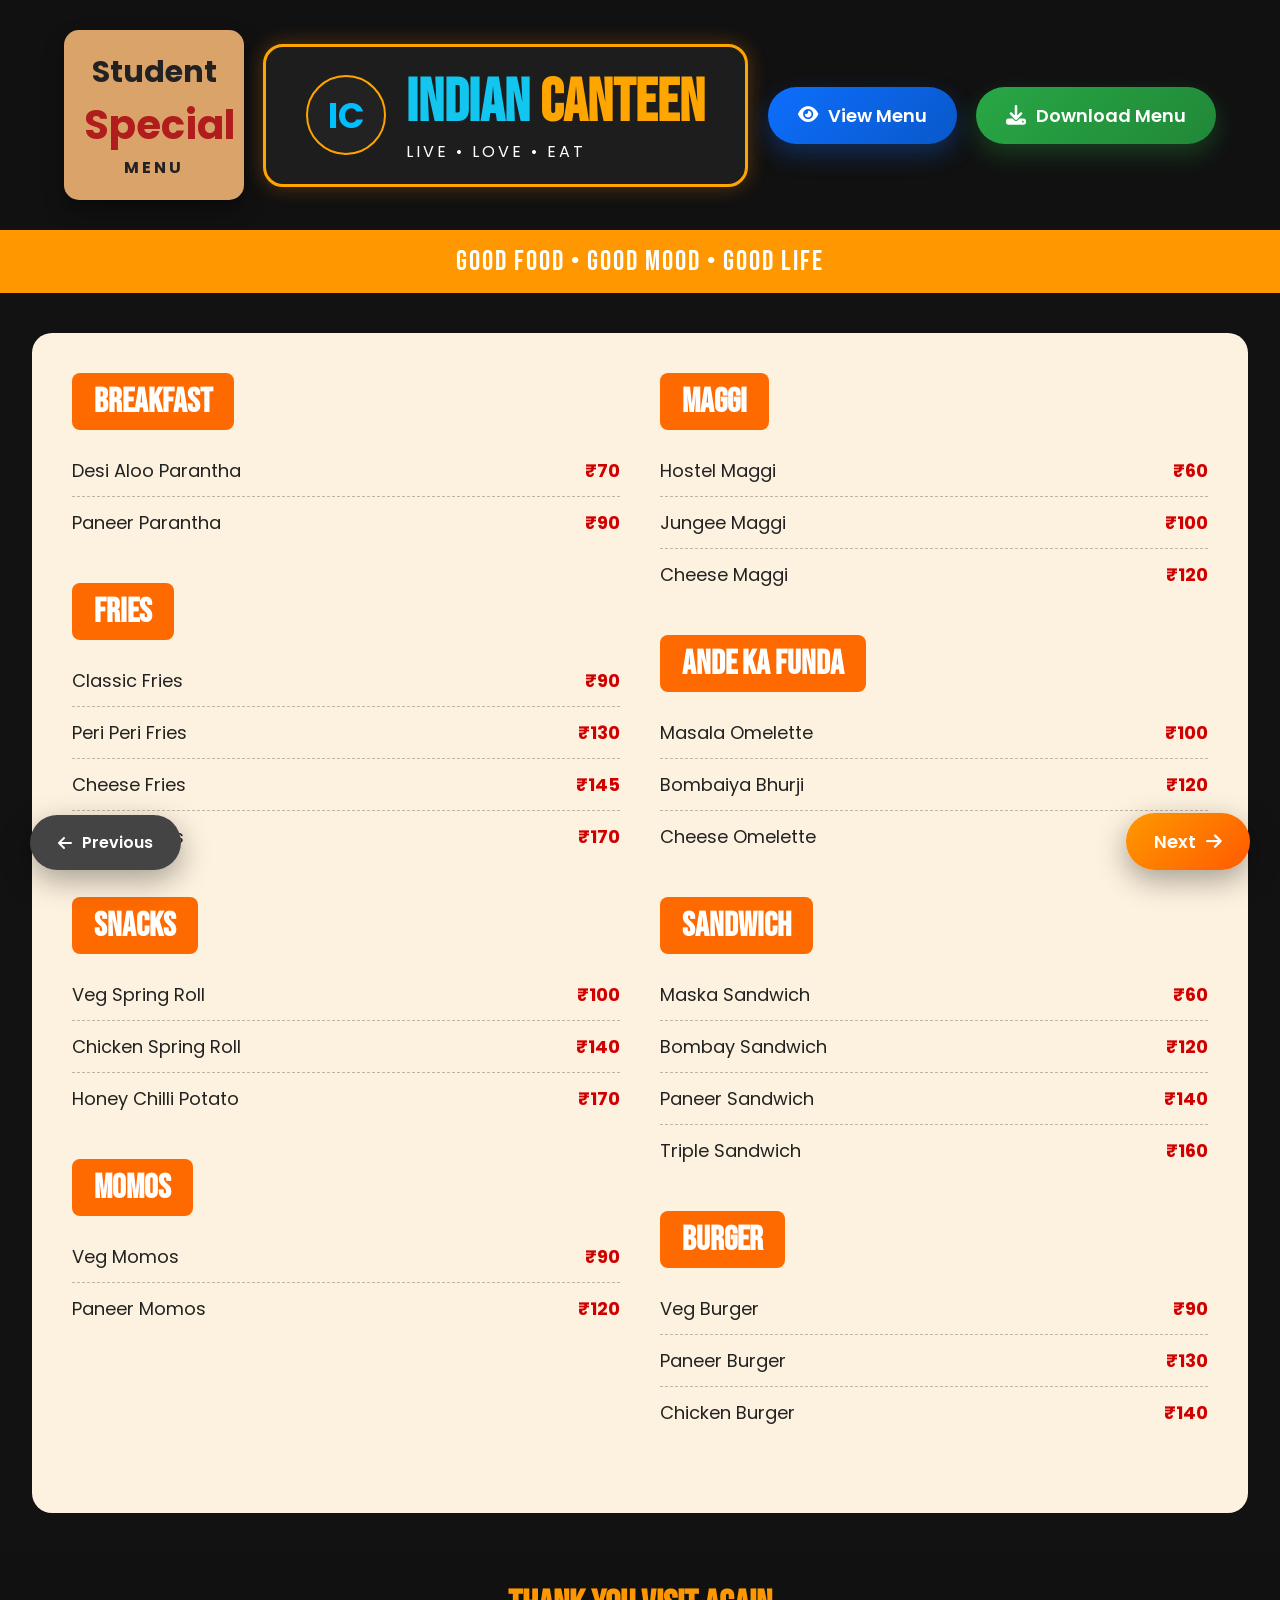
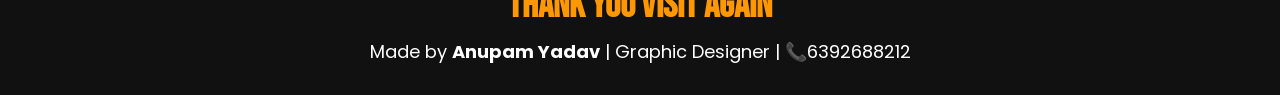
<file: index.html>
<!DOCTYPE html>
<html lang="en">
<head>
<meta charset="UTF-8">
<meta name="viewport" content="width=device-width, initial-scale=1.0">
<title>India Canteen</title>

<link rel="preconnect" href="https://fonts.googleapis.com">
<link href="https://fonts.googleapis.com/css2?family=Poppins:wght@300;400;500;600;700&family=Bebas+Neue&display=swap" rel="stylesheet">

<link rel="stylesheet" href="style.css">

<link rel="stylesheet"
href="https://cdnjs.cloudflare.com/ajax/libs/font-awesome/6.6.0/css/all.min.css">

</head>
<body>

<header>

<div class="student">
    <h3>Student</h3>
    <h2>Special</h2>
    <span>MENU</span>
</div>

<div class="logo">

<div class="circle">
IC
</div>

<div>

<h1>Indian <span>Canteen</span></h1>

<p>LIVE • LOVE • EAT</p>

</div>

</div>

<a href="menu.pdf" class="view-btn">
    <i class="fa-solid fa-eye"></i> View Menu
</a>

<a href="menu.pdf" download class="download-btn">
    <i class="fa-solid fa-download"></i> Download Menu
</a>


</header>

<div class="title">
GOOD FOOD • GOOD MOOD • GOOD LIFE
</div>

<section class="menu">

<div class="left">

<div class="box">

<h2>Breakfast</h2>

<div class="item">
<span>Desi Aloo Parantha</span>
<span>₹70</span>
</div>

<div class="item">
<span>Paneer Parantha</span>
<span>₹90</span>
</div>

</div>

<div class="box">

<h2>Fries</h2>

<div class="item">
<span>Classic Fries</span>
<span>₹90</span>
</div>

<div class="item">
<span>Peri Peri Fries</span>
<span>₹130</span>
</div>

<div class="item">
<span>Cheese Fries</span>
<span>₹145</span>
</div>

<div class="item">
<span>Loaded Fries</span>
<span>₹170</span>
</div>

</div>

<div class="box">

<h2>Snacks</h2>

<div class="item">
<span>Veg Spring Roll</span>
<span>₹100</span>
</div>

<div class="item">
<span>Chicken Spring Roll</span>
<span>₹140</span>
</div>

<div class="item">
<span>Honey Chilli Potato</span>
<span>₹170</span>
</div>

</div>

<div class="box">

<h2>Momos</h2>

<div class="item">
<span>Veg Momos</span>
<span>₹90</span>
</div>

<div class="item">
<span>Paneer Momos</span>
<span>₹120</span>
</div>

</div>

</div>

<div class="right">

<div class="box">

<h2>Maggi</h2>

<div class="item">
<span>Hostel Maggi</span>
<span>₹60</span>
</div>

<div class="item">
<span>Jungee Maggi</span>
<span>₹100</span>
</div>

<div class="item">
<span>Cheese Maggi</span>
<span>₹120</span>
</div>

</div>

<div class="box">

<h2>Ande Ka Funda</h2>

<div class="item">
<span>Masala Omelette</span>
<span>₹100</span>
</div>

<div class="item">
<span>Bombaiya Bhurji</span>
<span>₹120</span>
</div>

<div class="item">
<span>Cheese Omelette</span>
<span>₹130</span>
</div>

</div>

<div class="box">

<h2>Sandwich</h2>

<div class="item">
<span>Maska Sandwich</span>
<span>₹60</span>
</div>

<div class="item">
<span>Bombay Sandwich</span>
<span>₹120</span>
</div>

<div class="item">
<span>Paneer Sandwich</span>
<span>₹140</span>
</div>

<div class="item">
<span>Triple Sandwich</span>
<span>₹160</span>
</div>

</div>

<div class="box">

<h2>Burger</h2>

<div class="item">
<span>Veg Burger</span>
<span>₹90</span>
</div>

<div class="item">
<span>Paneer Burger</span>
<span>₹130</span>
</div>

<div class="item">
<span>Chicken Burger</span>
<span>₹140</span>
</div>

</div>

</div>

</section>

<footer>

<h2>THANK YOU VISIT AGAIN</h2>

<p>Made by <b>Anupam Yadav</b> | Graphic Designer | 📞6392688212</p>

</footer>
<div class="menu-navigation">
    <a href="index.html" class="prev-btn">
        <i class="fa-solid fa-arrow-left"></i> Previous
    </a>

    <a href="menu2.html" class="next-btn">
        Next <i class="fa-solid fa-arrow-right"></i>
    </a>
</div>

</body>
</html>
</file>
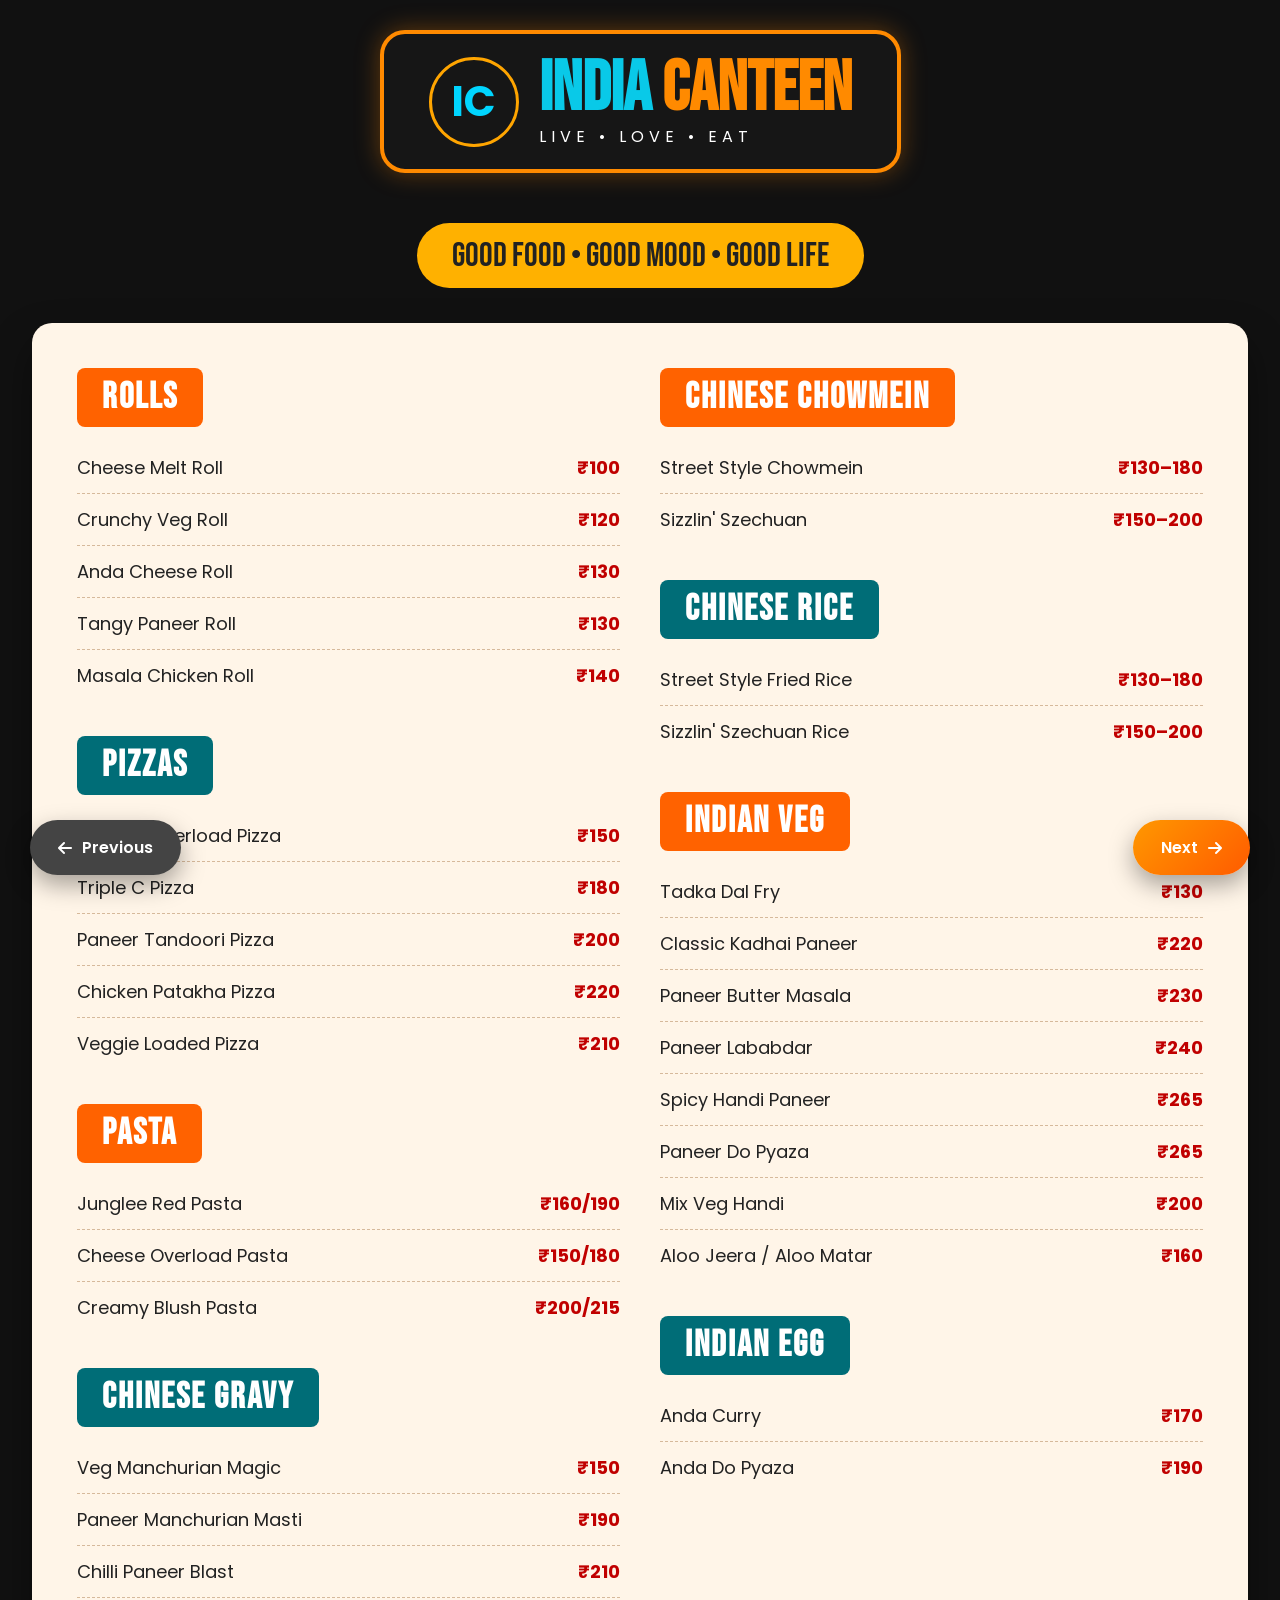
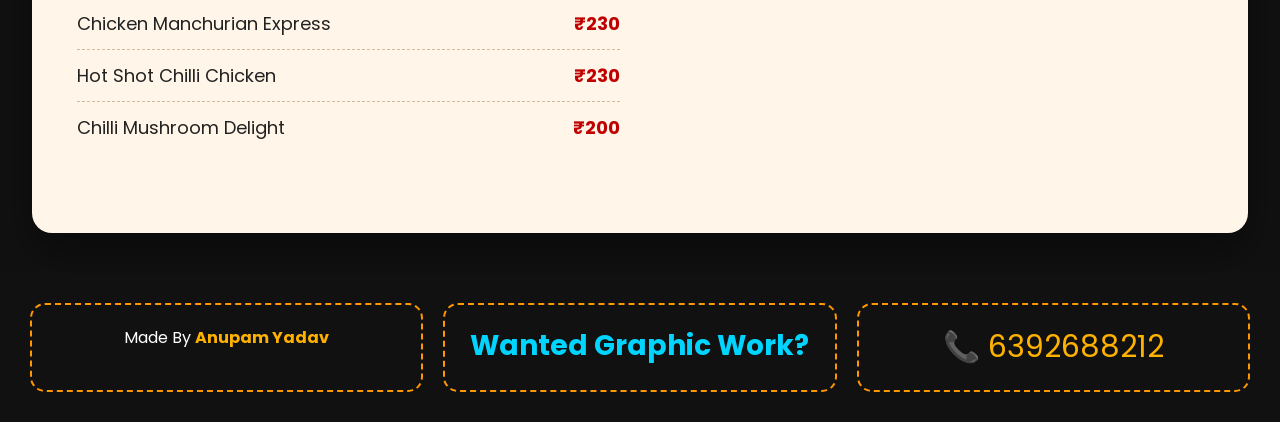
<file: menu2.html>
<!DOCTYPE html>
<html lang="en">
<head>
<meta charset="UTF-8">
<meta name="viewport" content="width=device-width, initial-scale=1.0">
<title>India Canteen | Menu Page 2</title>

<link rel="stylesheet" href="menu2.css">

<link href="https://fonts.googleapis.com/css2?family=Poppins:wght@300;400;500;600;700&family=Bebas+Neue&display=swap" rel="stylesheet">

<link rel="stylesheet"
href="https://cdnjs.cloudflare.com/ajax/libs/font-awesome/6.7.2/css/all.min.css">
</head>

<body>

<header>

<div class="logo-box">

<div class="logo-circle">IC</div>

<div>

<h1>India <span>Canteen</span></h1>

<p>LIVE • LOVE • EAT</p>

</div>

</div>

</header>

<div class="tagline">
Good Food • Good Mood • Good Life
</div>

<section class="menu">

<div class="column">

<div class="category">

<h2>ROLLS</h2>

<div class="item"><span>Cheese Melt Roll</span><span>₹100</span></div>
<div class="item"><span>Crunchy Veg Roll</span><span>₹120</span></div>
<div class="item"><span>Anda Cheese Roll</span><span>₹130</span></div>
<div class="item"><span>Tangy Paneer Roll</span><span>₹130</span></div>
<div class="item"><span>Masala Chicken Roll</span><span>₹140</span></div>

</div>

<div class="category">

<h2>PIZZAS</h2>

<div class="item"><span>Cheese Overload Pizza</span><span>₹150</span></div>
<div class="item"><span>Triple C Pizza</span><span>₹180</span></div>
<div class="item"><span>Paneer Tandoori Pizza</span><span>₹200</span></div>
<div class="item"><span>Chicken Patakha Pizza</span><span>₹220</span></div>
<div class="item"><span>Veggie Loaded Pizza</span><span>₹210</span></div>

</div>

<div class="category">

<h2>PASTA</h2>

<div class="item"><span>Junglee Red Pasta</span><span>₹160/190</span></div>
<div class="item"><span>Cheese Overload Pasta</span><span>₹150/180</span></div>
<div class="item"><span>Creamy Blush Pasta</span><span>₹200/215</span></div>

</div>

<div class="category">

<h2>CHINESE GRAVY</h2>

<div class="item"><span>Veg Manchurian Magic</span><span>₹150</span></div>
<div class="item"><span>Paneer Manchurian Masti</span><span>₹190</span></div>
<div class="item"><span>Chilli Paneer Blast</span><span>₹210</span></div>
<div class="item"><span>Chicken Manchurian Express</span><span>₹230</span></div>
<div class="item"><span>Hot Shot Chilli Chicken</span><span>₹230</span></div>
<div class="item"><span>Chilli Mushroom Delight</span><span>₹200</span></div>

</div>

</div>

<div class="column">

<div class="category">

<h2>CHINESE CHOWMEIN</h2>

<div class="item"><span>Street Style Chowmein</span><span>₹130–180</span></div>
<div class="item"><span>Sizzlin' Szechuan</span><span>₹150–200</span></div>

</div>

<div class="category">

<h2>CHINESE RICE</h2>

<div class="item"><span>Street Style Fried Rice</span><span>₹130–180</span></div>
<div class="item"><span>Sizzlin' Szechuan Rice</span><span>₹150–200</span></div>

</div>

<div class="category">

<h2>INDIAN VEG</h2>

<div class="item"><span>Tadka Dal Fry</span><span>₹130</span></div>
<div class="item"><span>Classic Kadhai Paneer</span><span>₹220</span></div>
<div class="item"><span>Paneer Butter Masala</span><span>₹230</span></div>
<div class="item"><span>Paneer Lababdar</span><span>₹240</span></div>
<div class="item"><span>Spicy Handi Paneer</span><span>₹265</span></div>
<div class="item"><span>Paneer Do Pyaza</span><span>₹265</span></div>
<div class="item"><span>Mix Veg Handi</span><span>₹200</span></div>
<div class="item"><span>Aloo Jeera / Aloo Matar</span><span>₹160</span></div>

</div>

<div class="category">

<h2>INDIAN EGG</h2>

<div class="item"><span>Anda Curry</span><span>₹170</span></div>
<div class="item"><span>Anda Do Pyaza</span><span>₹190</span></div>

</div>

</div>

</section>

<footer>

<div class="footer-left">
Made By <strong>Anupam Yadav</strong>
</div>

<div class="footer-center">
Wanted Graphic Work?
</div>

<div class="footer-right">
📞 6392688212
</div>

</footer>

<div class="navigation">

<a href="index.html" class="prev-btn">
<i class="fa-solid fa-arrow-left"></i> Previous
</a>

<a href="menu3.html" class="next-btn">
Next <i class="fa-solid fa-arrow-right"></i>
</a>

</div>

</body>
</html>
</file>
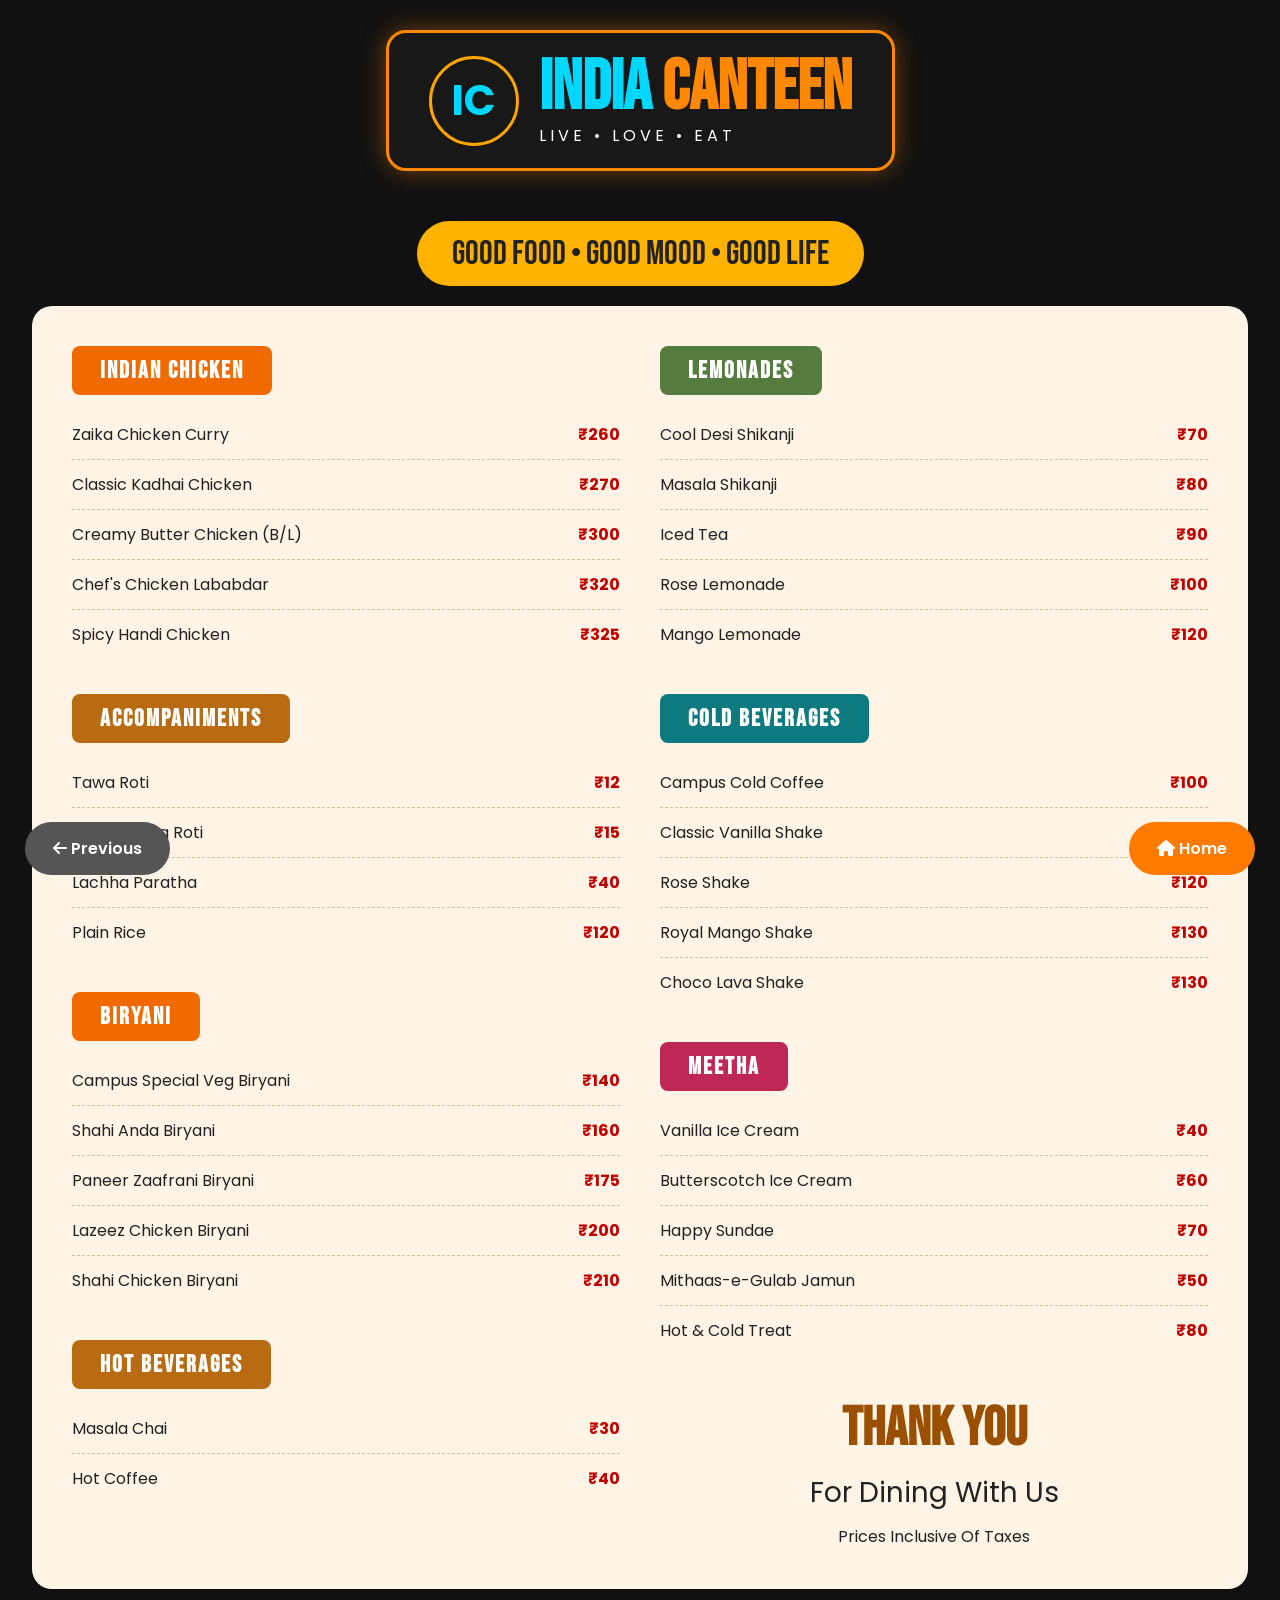
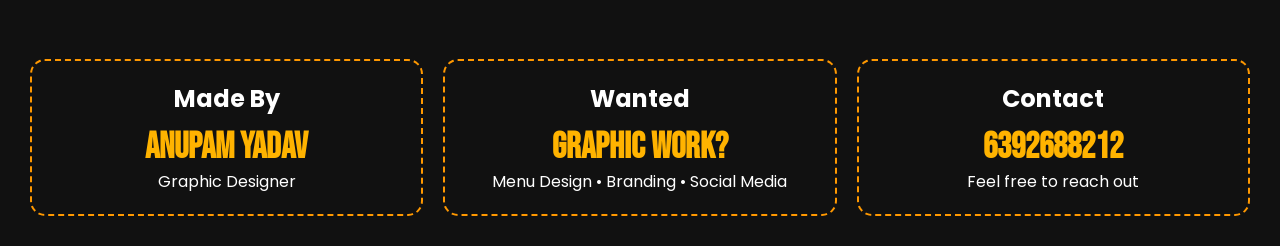
<file: menu3.html>
<!DOCTYPE html>
<html lang="en">
<head>
    <meta charset="UTF-8">
    <meta name="viewport" content="width=device-width, initial-scale=1.0">
    <title>India Canteen | Menu 3</title>

    <link rel="stylesheet" href="menu3.css">

    <link href="https://fonts.googleapis.com/css2?family=Poppins:wght@300;400;500;600;700&family=Bebas+Neue&display=swap" rel="stylesheet">

    <link rel="stylesheet"
    href="https://cdnjs.cloudflare.com/ajax/libs/font-awesome/6.7.2/css/all.min.css">
</head>

<body>

<header class="header">

    <div class="logo-box">

        <div class="logo-circle">IC</div>

        <div class="logo-text">
            <h1>India <span>Canteen</span></h1>
            <p>LIVE • LOVE • EAT</p>
        </div>

    </div>

</header>

<div class="tagline">
    Good Food • Good Mood • Good Life
</div>

<section class="menu">

    <!-- LEFT COLUMN -->

    <div class="column">

        <div class="category orange">

            <h2>Indian Chicken</h2>

            <div class="item"><span>Zaika Chicken Curry</span><span>₹260</span></div>
            <div class="item"><span>Classic Kadhai Chicken</span><span>₹270</span></div>
            <div class="item"><span>Creamy Butter Chicken (B/L)</span><span>₹300</span></div>
            <div class="item"><span>Chef's Chicken Lababdar</span><span>₹320</span></div>
            <div class="item"><span>Spicy Handi Chicken</span><span>₹325</span></div>

        </div>

        <div class="category brown">

            <h2>Accompaniments</h2>

            <div class="item"><span>Tawa Roti</span><span>₹12</span></div>
            <div class="item"><span>Butter Tawa Roti</span><span>₹15</span></div>
            <div class="item"><span>Lachha Paratha</span><span>₹40</span></div>
            <div class="item"><span>Plain Rice</span><span>₹120</span></div>

        </div>

        <div class="category orange">

            <h2>Biryani</h2>

            <div class="item"><span>Campus Special Veg Biryani</span><span>₹140</span></div>
            <div class="item"><span>Shahi Anda Biryani</span><span>₹160</span></div>
            <div class="item"><span>Paneer Zaafrani Biryani</span><span>₹175</span></div>
            <div class="item"><span>Lazeez Chicken Biryani</span><span>₹200</span></div>
            <div class="item"><span>Shahi Chicken Biryani</span><span>₹210</span></div>

        </div>

        <div class="category brown">

            <h2>Hot Beverages</h2>

            <div class="item"><span>Masala Chai</span><span>₹30</span></div>
            <div class="item"><span>Hot Coffee</span><span>₹40</span></div>

        </div>

    </div>

    <!-- RIGHT COLUMN -->

    <div class="column">

        <div class="category green">

            <h2>Lemonades</h2>

            <div class="item"><span>Cool Desi Shikanji</span><span>₹70</span></div>
            <div class="item"><span>Masala Shikanji</span><span>₹80</span></div>
            <div class="item"><span>Iced Tea</span><span>₹90</span></div>
            <div class="item"><span>Rose Lemonade</span><span>₹100</span></div>
            <div class="item"><span>Mango Lemonade</span><span>₹120</span></div>

        </div>

        <div class="category teal">

            <h2>Cold Beverages</h2>

            <div class="item"><span>Campus Cold Coffee</span><span>₹100</span></div>
            <div class="item"><span>Classic Vanilla Shake</span><span>₹120</span></div>
            <div class="item"><span>Rose Shake</span><span>₹120</span></div>
            <div class="item"><span>Royal Mango Shake</span><span>₹130</span></div>
            <div class="item"><span>Choco Lava Shake</span><span>₹130</span></div>

        </div>

        <div class="category pink">

            <h2>Meetha</h2>

            <div class="item"><span>Vanilla Ice Cream</span><span>₹40</span></div>
            <div class="item"><span>Butterscotch Ice Cream</span><span>₹60</span></div>
            <div class="item"><span>Happy Sundae</span><span>₹70</span></div>
            <div class="item"><span>Mithaas-e-Gulab Jamun</span><span>₹50</span></div>
            <div class="item"><span>Hot & Cold Treat</span><span>₹80</span></div>

        </div>

        <div class="thanks">

            <h2>Thank You</h2>

            <p>For Dining With Us</p>

            <small>Prices Inclusive Of Taxes</small>

        </div>

    </div>

</section>

<footer>

    <div>
        <h3>Made By</h3>
        <h2>Anupam Yadav</h2>
        <p>Graphic Designer</p>
    </div>

    <div>
        <h3>Wanted</h3>
        <h2>Graphic Work?</h2>
        <p>Menu Design • Branding • Social Media</p>
    </div>

    <div>
        <h3>Contact</h3>
        <h2>6392688212</h2>
        <p>Feel free to reach out</p>
    </div>

</footer>

<div class="navigation">

    <a href="menu2.html" class="prev-btn">
        <i class="fa-solid fa-arrow-left"></i> Previous
    </a>

    <a href="index.html" class="home-btn">
        <i class="fa-solid fa-house"></i> Home
    </a>

</div>

</body>
</html>
</file>
<file: style.css>
@import url('https://fonts.googleapis.com/css2?family=Poppins:wght@300;400;500;600;700&family=Bebas+Neue&display=swap');

*{
    margin:0;
    padding:0;
    box-sizing:border-box;
}

body{
    font-family:'Poppins',sans-serif;
    background:#121212;
    color:#222;
}

/* Header */

header{
    display:flex;
    justify-content:space-between;
    align-items:center;
    padding:30px 5%;
    background:#111;
    flex-wrap:wrap;
}

/* Student Box */

.student{
    width:180px;
    background:#d9a36a;
    padding:20px;
    text-align:center;
    border-radius:15px;
    box-shadow:0 10px 20px rgba(0,0,0,.4);
}

.student h3{
    font-size:30px;
    color:#222;
}

.student h2{
    font-size:40px;
    color:#b11d1d;
}

.student span{
    font-weight:bold;
    letter-spacing:3px;
}

/* Logo */

.logo{
    display:flex;
    align-items:center;
    gap:20px;
    background:#1d1d1d;
    border:3px solid orange;
    padding:20px 40px;
    border-radius:20px;
    box-shadow:0 0 20px rgba(255,140,0,.3);
}

.circle{
    width:80px;
    height:80px;
    border-radius:50%;
    background:#222;
    color:#00bfff;
    display:flex;
    justify-content:center;
    align-items:center;
    font-size:35px;
    font-weight:bold;
    border:2px solid orange;
}

.logo h1{
    font-family:'Bebas Neue';
    font-size:60px;
    color:#13c6f0;
}

.logo span{
    color:orange;
}

.logo p{
    color:white;
    letter-spacing:3px;
}

/* Hero Image */

.hero{
    width:260px;
    border-radius:50%;
    box-shadow:0 10px 25px rgba(255,165,0,.3);
}

/* Title */

.title{
    text-align:center;
    background:#ff9800;
    color:white;
    padding:15px;
    font-size:28px;
    font-family:'Bebas Neue';
    letter-spacing:2px;
}

/* Menu */

.menu{
    width:95%;
    margin:40px auto;
    background:#fdf2df;
    border-radius:20px;
    display:grid;
    grid-template-columns:repeat(2,1fr);
    gap:40px;
    padding:40px;
}

/* Category */

.box{
    margin-bottom:35px;
}

.box h2{
    display:inline-block;
    background:#ff6a00;
    color:white;
    padding:8px 22px;
    border-radius:8px;
    font-family:'Bebas Neue';
    font-size:34px;
    margin-bottom:15px;
}

/* Menu Item */

.item{
    display:flex;
    justify-content:space-between;
    padding:12px 0;
    border-bottom:1px dashed #c4b39d;
    font-size:18px;
    transition:.3s;
}

.item:last-child{
    border:none;
}

.item:hover{
    color:#ff6a00;
    padding-left:8px;
}

.item span:last-child{
    color:#d10000;
    font-weight:bold;
}

/* Footer */

footer{
    background:#111;
    color:white;
    text-align:center;
    padding:30px;
}

footer h2{
    color:#ff9800;
    font-family:'Bebas Neue';
    font-size:38px;
    margin-bottom:10px;
}

footer p{
    font-size:18px;
}

/* Responsive */

@media(max-width:992px){

header{
    flex-direction:column;
    gap:30px;
}

.menu{
    grid-template-columns:1fr;
}

.logo h1{
    font-size:45px;
}

}

@media(max-width:768px){

.student{
    width:100%;
}

.logo{
    flex-direction:column;
    text-align:center;
}

.hero{
    width:220px;
}

.menu{
    padding:20px;
}

.item{
    font-size:16px;
}

footer h2{
    font-size:30px;
}

}
/*=============================
   Floating Next Button
=============================*/

.next-btn{
    position:fixed;
    right:30px;
    bottom:30px;
    display:flex;
    align-items:center;
    gap:12px;

    padding:15px 30px;

    background:linear-gradient(135deg,#ff9800,#ff5a00);

    color:#fff;

    text-decoration:none;

    border-radius:50px;

    font-size:18px;

    font-weight:600;

    box-shadow:0 10px 30px rgba(255,120,0,.45);

    transition:.35s;

    z-index:999;
}

.next-btn:hover{

    transform:translateY(-6px) scale(1.05);

    background:linear-gradient(135deg,#ffb300,#ff6d00);

    box-shadow:0 15px 40px rgba(255,120,0,.65);

}

.next-btn i{

    transition:.3s;

}

.next-btn:hover i{

    transform:translateX(6px);

}

/* Mobile */

@media(max-width:768px){

.next-btn{

right:15px;

bottom:15px;

padding:12px 22px;

font-size:15px;

}

}
/* Navigation Container */
.menu-navigation{
    position:fixed;
    left:0;
    right:0;
    bottom:30px;
    display:flex;
    justify-content:space-between;
    padding:0 30px;
    z-index:999;
}

/* Common Button Style */
.prev-btn,
.next-btn{
    display:flex;
    align-items:center;
    gap:10px;
    padding:15px 28px;
    text-decoration:none;
    color:#fff;
    border-radius:50px;
    font-weight:600;
    transition:.3s;
    box-shadow:0 10px 30px rgba(0,0,0,.35);
}

/* Previous Button */
.prev-btn{
    background:#444;
}

.prev-btn:hover{
    background:#222;
    transform:translateY(-5px);
}

/* Next Button */
.next-btn{
    background:linear-gradient(135deg,#ff9800,#ff5a00);
}

.next-btn:hover{
    background:linear-gradient(135deg,#ffb300,#ff6d00);
    transform:translateY(-5px);
}





/* Download Button */

.download-btn{
    display:inline-flex;
    align-items:center;
    gap:10px;

    padding:15px 28px;

    background:linear-gradient(135deg,#28a745,#218838);

    color:#fff;

    text-decoration:none;

    border-radius:50px;

    font-size:18px;

    font-weight:600;

    transition:.3s;

    box-shadow:0 10px 25px rgba(0,0,0,.3);
}

.download-btn:hover{

    transform:translateY(-5px);

    background:linear-gradient(135deg,#34c759,#28a745);

}

.download-btn i{

    font-size:20px;

}


.menu-buttons{
    display:flex;
    justify-content:center;
    gap:20px;
    flex-wrap:wrap;
    margin:30px 0;
}

/* View Button */
.view-btn{
    display:inline-flex;
    align-items:center;
    gap:10px;
    padding:15px 30px;
    background:linear-gradient(135deg,#0d6efd,#0a58ca);
    color:#fff;
    text-decoration:none;
    border-radius:50px;
    font-size:18px;
    font-weight:600;
    transition:.3s;
    box-shadow:0 10px 25px rgba(13,110,253,.3);
}

.view-btn:hover{
    transform:translateY(-5px);
    background:linear-gradient(135deg,#0b5ed7,#084298);
}

/* Download Button */
.download-btn{
    display:inline-flex;
    align-items:center;
    gap:10px;
    padding:15px 30px;
    background:linear-gradient(135deg,#28a745,#218838);
    color:#fff;
    text-decoration:none;
    border-radius:50px;
    font-size:18px;
    font-weight:600;
    transition:.3s;
    box-shadow:0 10px 25px rgba(40,167,69,.3);
}

.download-btn:hover{
    transform:translateY(-5px);
    background:linear-gradient(135deg,#34c759,#28a745);
}

@media(max-width:768px){
    .menu-buttons{
        flex-direction:column;
        align-items:center;
    }

    .view-btn,
    .download-btn{
        width:220px;
        justify-content:center;
    }
}
</file>
<file: menu2.css>
@import url('https://fonts.googleapis.com/css2?family=Poppins:wght@300;400;500;600;700&family=Bebas+Neue&display=swap');

*{
    margin:0;
    padding:0;
    box-sizing:border-box;
}

body{
    font-family:'Poppins',sans-serif;
    background:#111;
    color:#222;
}

/* ================= HEADER ================= */

header{
    background:#111;
    padding:30px;
    display:flex;
    justify-content:center;
}

.logo-box{
    display:flex;
    align-items:center;
    gap:20px;
    background:#161616;
    border:4px solid #ff8a00;
    border-radius:25px;
    padding:20px 45px;
    box-shadow:0 0 25px rgba(255,136,0,.35);
}

.logo-circle{
    width:90px;
    height:90px;
    border-radius:50%;
    border:3px solid orange;
    display:flex;
    justify-content:center;
    align-items:center;
    font-size:42px;
    font-weight:bold;
    color:#00d5ff;
}

.logo-box h1{
    font-family:'Bebas Neue',sans-serif;
    font-size:70px;
    color:#09c9e8;
    line-height:1;
}

.logo-box h1 span{
    color:#ff8a00;
}

.logo-box p{
    color:#fff;
    letter-spacing:5px;
}

/* ================= TAGLINE ================= */

.tagline{
    width:max-content;
    margin:20px auto 35px;
    background:#ffb100;
    color:#222;
    padding:12px 35px;
    border-radius:40px;
    font-family:'Bebas Neue';
    font-size:34px;
}

/* ================= MENU ================= */

.menu{
    width:95%;
    margin:auto;
    background:#fff5e8;
    border-radius:20px;
    display:grid;
    grid-template-columns:1fr 1fr;
    gap:40px;
    padding:45px;
    box-shadow:0 20px 40px rgba(0,0,0,.4);
}

.category{
    margin-bottom:35px;
}

.category h2{
    display:inline-block;
    background:#ff6200;
    color:white;
    padding:8px 25px;
    border-radius:8px;
    font-family:'Bebas Neue';
    letter-spacing:2px;
    font-size:36px;
    margin-bottom:15px;
}

.category:nth-child(even) h2{
    background:#006d77;
}

.item{
    display:flex;
    justify-content:space-between;
    align-items:center;
    padding:12px 0;
    border-bottom:1px dashed #d6b99b;
    font-size:18px;
    transition:.3s;
}

.item:last-child{
    border-bottom:none;
}

.item:hover{
    color:#ff6200;
    padding-left:10px;
}

.item span:last-child{
    color:#c00000;
    font-weight:700;
}

/* ================= FOOTER ================= */

footer{
    margin-top:40px;
    background:#111;
    display:grid;
    grid-template-columns:repeat(3,1fr);
    gap:20px;
    padding:30px;
    color:white;
}

footer div{
    text-align:center;
    border:2px dashed #ff9800;
    padding:20px;
    border-radius:15px;
}

.footer-left strong{
    color:#ffb100;
}

.footer-center{
    color:#00d5ff;
    font-size:28px;
    font-weight:bold;
}

.footer-right{
    color:#ffb100;
    font-size:30px;
}

/* ================= NAVIGATION ================= */

.navigation{
    position:fixed;
    bottom:25px;
    left:0;
    right:0;
    display:flex;
    justify-content:space-between;
    padding:0 30px;
    z-index:1000;
}

.prev-btn,
.next-btn{
    text-decoration:none;
    color:#fff;
    padding:15px 28px;
    border-radius:50px;
    display:flex;
    align-items:center;
    gap:10px;
    font-weight:600;
    transition:.3s;
    box-shadow:0 10px 25px rgba(0,0,0,.35);
}

.prev-btn{
    background:#444;
}

.prev-btn:hover{
    background:#222;
    transform:translateY(-5px);
}

.next-btn{
    background:linear-gradient(135deg,#ff9800,#ff5b00);
}

.next-btn:hover{
    background:linear-gradient(135deg,#ffb300,#ff6d00);
    transform:translateY(-5px);
}

/* ================= RESPONSIVE ================= */

@media(max-width:992px){

.logo-box{
    flex-direction:column;
    text-align:center;
}

.logo-box h1{
    font-size:52px;
}

.menu{
    grid-template-columns:1fr;
    padding:25px;
}

footer{
    grid-template-columns:1fr;
}

}

@media(max-width:768px){

.tagline{
    width:90%;
    text-align:center;
    font-size:24px;
}

.category h2{
    font-size:28px;
}

.item{
    font-size:16px;
}

.navigation{
    padding:0 15px;
}

.prev-btn,
.next-btn{
    padding:12px 20px;
    font-size:15px;
}

.logo-box h1{
    font-size:42px;
}

.logo-circle{
    width:70px;
    height:70px;
    font-size:30px;
}

}
</file>
<file: menu3.css>
@import url('https://fonts.googleapis.com/css2?family=Poppins:wght@300;400;500;600;700&family=Bebas+Neue&display=swap');

*{
    margin:0;
    padding:0;
    box-sizing:border-box;
}

body{
    font-family:'Poppins',sans-serif;
    background:#111;
    color:#222;
    overflow-x:hidden;
}

/* Header */

.header{
    background:#111;
    padding:30px;
    display:flex;
    justify-content:center;
}

.logo-box{
    display:flex;
    align-items:center;
    gap:20px;
    background:#181818;
    border:3px solid #ff8800;
    border-radius:20px;
    padding:20px 40px;
    box-shadow:0 0 25px rgba(255,136,0,.4);
}

.logo-circle{
    width:90px;
    height:90px;
    border-radius:50%;
    border:3px solid orange;
    display:flex;
    justify-content:center;
    align-items:center;
    color:#00d7ff;
    font-size:42px;
    font-weight:bold;
}

.logo-text h1{
    font-family:'Bebas Neue';
    font-size:70px;
    color:#00d7ff;
    line-height:1;
}

.logo-text h1 span{
    color:#ff8800;
}

.logo-text p{
    color:#fff;
    letter-spacing:4px;
}

/* Tagline */

.tagline{
    width:max-content;
    margin:20px auto;
    padding:12px 35px;
    background:#ffb300;
    border-radius:40px;
    font-family:'Bebas Neue';
    font-size:34px;
}

/* Menu */

.menu{

    width:95%;
    margin:auto;
    background:#fff4e5;
    border-radius:20px;
    padding:40px;

    display:grid;
    grid-template-columns:1fr 1fr;
    gap:40px;

}

.category{

    margin-bottom:35px;

}

.category h2{

    display:inline-block;

    padding:10px 28px;

    color:#fff;

    font-family:'Bebas Neue';

    border-radius:8px;

    margin-bottom:15px;

    letter-spacing:2px;

}

.orange h2{
    background:#f06a00;
}

.green h2{
    background:#557c3e;
}

.teal h2{
    background:#0d7a80;
}

.pink h2{
    background:#bf2856;
}

.brown h2{
    background:#b86b11;
}

.item{

display:flex;
justify-content:space-between;

padding:12px 0;

border-bottom:1px dashed #d8bba1;

transition:.3s;

}

.item:last-child{

border:none;

}

.item:hover{

padding-left:10px;
color:#ff6a00;

}

.item span:last-child{

color:#c00000;
font-weight:bold;

}

/* Thank You */

.thanks{

margin-top:40px;

text-align:center;

}

.thanks h2{

font-family:'Bebas Neue';

font-size:55px;

color:#9b4f00;

}

.thanks p{

font-size:28px;

margin:10px 0;

}

.thanks small{

font-size:16px;

}

/* Footer */

footer{

margin-top:40px;

background:#111;

display:grid;

grid-template-columns:repeat(3,1fr);

gap:20px;

padding:30px;

color:white;

}

footer div{

border:2px dashed #ff9800;

padding:20px;

border-radius:15px;

text-align:center;

}

footer h2{

color:#ffb300;

font-family:'Bebas Neue';

font-size:36px;

}

footer h3{

font-size:24px;

margin-bottom:10px;

}

/* Navigation */

.navigation{

position:fixed;

bottom:25px;

left:0;

right:0;

display:flex;

justify-content:space-between;

padding:0 25px;

}

.prev-btn,
.home-btn{

text-decoration:none;

padding:14px 28px;

border-radius:50px;

font-weight:600;

color:white;

transition:.3s;

}

.prev-btn{

background:#555;

}

.prev-btn:hover{

background:#333;

transform:translateY(-5px);

}

.home-btn{

background:#ff7b00;

}

.home-btn:hover{

background:#ff9800;

transform:translateY(-5px);

}

/* Responsive */

@media(max-width:992px){

.menu{

grid-template-columns:1fr;

}

footer{

grid-template-columns:1fr;

}

.logo-text h1{

font-size:50px;

}

}

@media(max-width:768px){

.logo-box{

flex-direction:column;

text-align:center;

}

.logo-circle{

width:70px;

height:70px;

font-size:32px;

}

.logo-text h1{

font-size:40px;

}

.tagline{

width:90%;

text-align:center;

font-size:24px;

}

.menu{

padding:20px;

}

.item{

font-size:15px;

}

.navigation{

padding:0 10px;

}

.prev-btn,
.home-btn{

padding:12px 18px;

font-size:14px;

}

}
</file>
